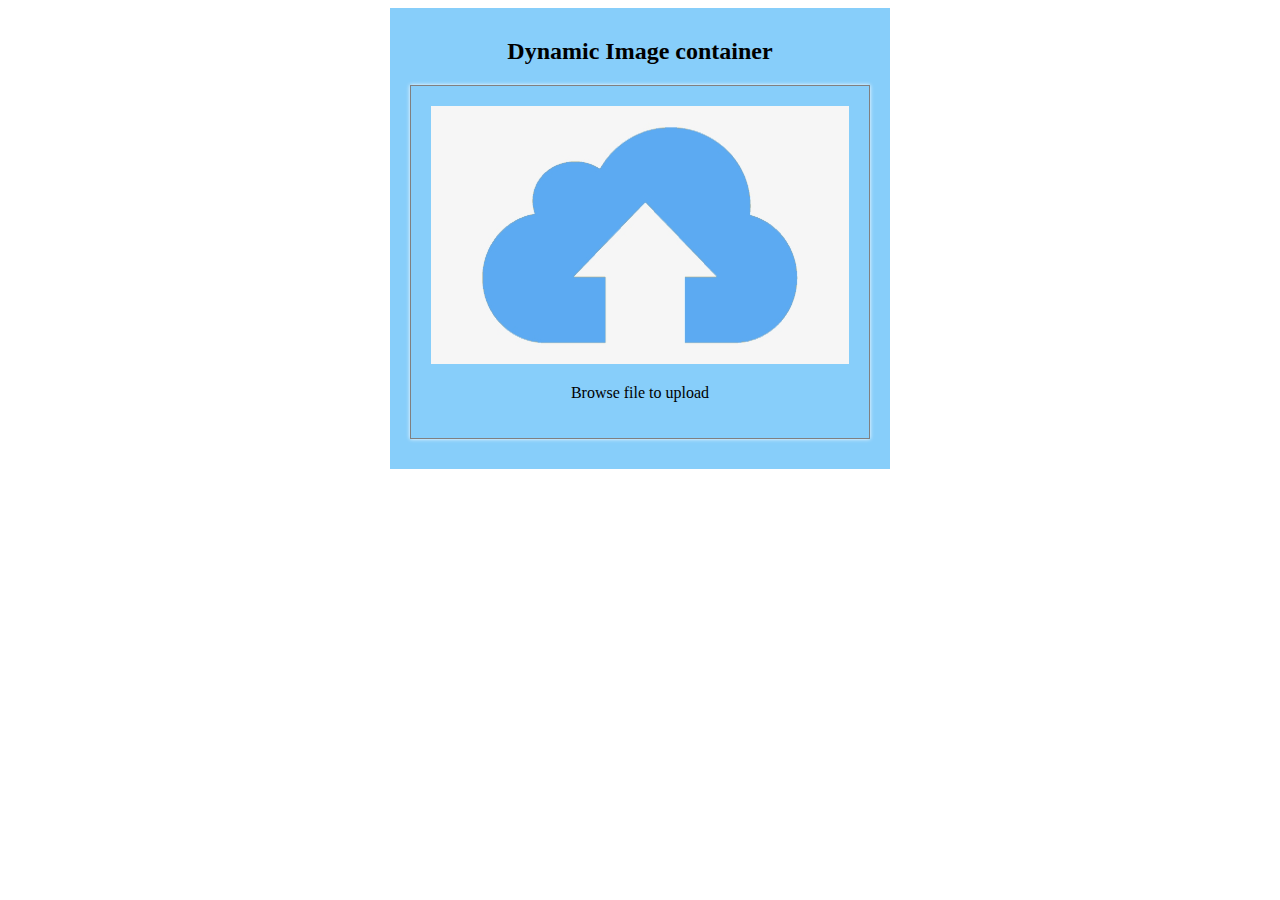
<file: dynamic-image-compresser-app/index.html>
<!DOCTYPE html>
<html lang="en">
<head>
    <meta charset="UTF-8">
    <meta http-equiv="X-UA-Compatible" content="IE=edge">
    <meta name="viewport" content="width=device-width, initial-scale=1.0">
    <title>Dynamic Image Compression App</title>


    <style>

        .center {
            text-align: center;
        }

        .upload-img img {
    width: 100%;
}

.container {
    width: 500px;
    margin: auto;
    padding: 10px 0;
    background-color: lightskyblue;
}

.container.active .image-render-element{
    display: block;
}

.image-render-element {
    background: lightseagreen;
    padding: 20px 0;
    display: none;
}

.upload-container {
    padding: 20px;
    border: 1px solid gray;
    margin: 20px;
    box-shadow: 0px 0px 4px 0px #fff;
}



.image-details, .image-compress-container {
    display: flex;
    justify-content: space-evenly;
    align-items: center;
    padding: 5px;
}



.image-details input {
    padding: 7px;
    font-size: 15px;
}

#download-img-btn {
    display: block;
    padding: 10px 20px;
    font-size: 18px;
    font-weight: 700;
    margin: 0 auto;
    background-color: black;
    color: #fff;
    cursor: pointer;
}


    @media screen and (min-width: 767px){

    }

     @media screen and (max-width : 540px){

     }

    </style>
</head>
<body>

    <div class="container">
        <h2 class="center">Dynamic Image container</h2>
        <div class="upload-container center">
            <input id="file-input" type="file" accept="image/*" hidden>
           
           <div class="upload-img">
                <img src="upload.png" alt="">
           </div>
            <p>Browse file to upload</p>
        </div>

        <div class="image-render-element">
            <div class="image-details">
                <div class="width-container">
                    <label for="width">Width</label>
                    <br>
                    <input  type="number">
                </div>
                <br>
                <div class="height-container">
                    <label for="height">Height</label>
                    <br>
                    <input type="number">
                </div>
            </div> 
             <br>
            <div class="image-compress-container">
                <div class="aspect-ratio">
                    <input type="checkbox" id="ratio" checked>
                    <label for="ratio">Lock aspect Ratio</label>
                </div>
                <br>
                <div class="image-quality">
                    <input type="checkbox" id="reduce-quality">
                    <label for="reduce-quality">Reduce Quality</label>
                </div>
            </div>
            <br>
            <button id="download-img-btn">Download Image</button>
        </div>
      

    </div>
    
    <script src="js/app.js"></script>
</body>
</html>
</file>
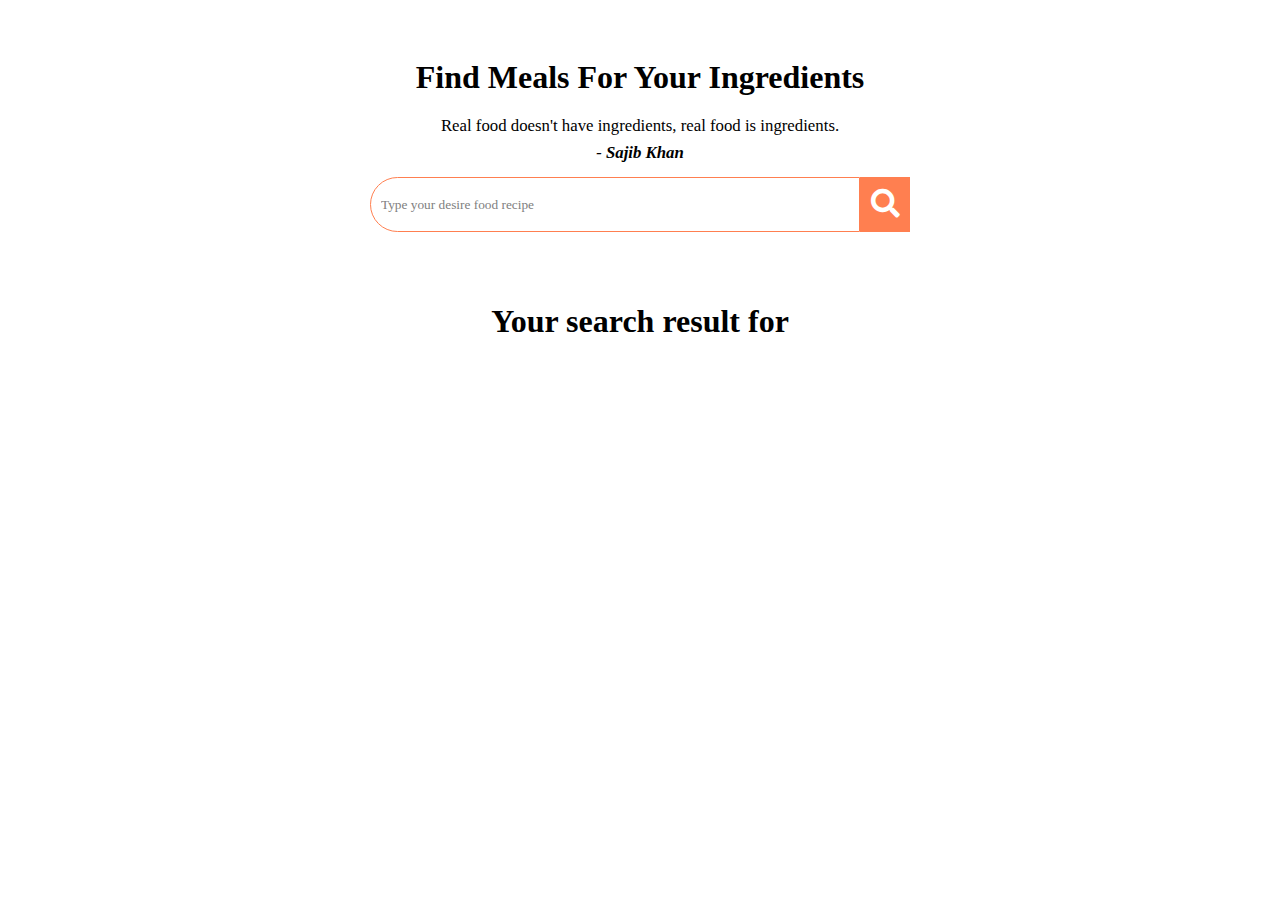
<file: food-recipe-website/index.html>
<!DOCTYPE html>
<html lang="en">
<head>
    <meta charset="UTF-8">
    <meta http-equiv="X-UA-Compatible" content="IE=edge">
    <meta name="viewport" content="width=device-width, initial-scale=1.0">
    <title>Food recipe copy</title>
    <link rel="stylesheet" href="https://cdnjs.cloudflare.com/ajax/libs/font-awesome/5.15.1/css/all.min.css"/>
    <link rel = "stylesheet" href = "style.css">
</head>
<body>
    
      <div class="container">
        <div class="meal-wrapper">
          <div class="meal-search">
            <h2 class="title">Find Meals For Your Ingredients</h2>
            <blockquote>Real food doesn't have ingredients, real food is ingredients.</blockquote>
            <cite>- Sajib Khan</cite>

            <div class="meal-search-box">
              <input type="text" class="search-control" placeholder="Type your desire food recipe" id="search-input">
              <button type="submit" class="search-btn btn" id="search-btn"><i class="fas fa-search"></i></button>
            </div>
          </div>

          <div class="meal-result">
            <h2 class="title">Your search result for </h2>
            <div id="meal">
              <!-- meal item-->

              <!-- <div class="meal-item">
                <div class="meal-img">
                  <img src="food.jpg" alt="">
                </div>
                <div class="meal-info">
                  <h3>Potato Chips</h3>
                  <a href="" class="recipe-btn">Get recipe</a>
                </div>
              </div> -->

              

              </div>
          </div>

          <!-- End meal item-->

          <div class = "meal-details">
            <!-- recipe close btn -->
            <button type = "button" class = "btn recipe-close-btn" id = "recipe-close-btn">
              <i class = "fas fa-times"></i>
            </button>
    
            <!-- meal content -->
            <div class = "meal-details-content">
              <!-- <h2 class = "recipe-title">Meals Name Here</h2>
              <p class = "recipe-category">Category Name</p>
              <div class = "recipe-instruct">
                <h3>Instructions:</h3>
                <p>Lorem ipsum, dolor sit amet consectetur adipisicing elit. Quo blanditiis quis accusantium natus! Porro, reiciendis maiores molestiae distinctio veniam ratione ex provident ipsa, soluta suscipit quam eos velit autem iste!</p>
                <p>Lorem ipsum dolor sit amet consectetur adipisicing elit. Amet aliquam voluptatibus ad obcaecati magnam, esse numquam nisi ut adipisci in?</p>
              </div>
              <div class = "recipe-meal-img">
                <img src = "food.jpg" alt = "">
              </div>
              <div class = "recipe-link">
                <a href = "#" target = "_blank">Watch Video</a>
              </div> -->
            </div>
            </div>
            
        </div>
      </div>
    <script src="script.js"></script>
</body>
</html>
</file>
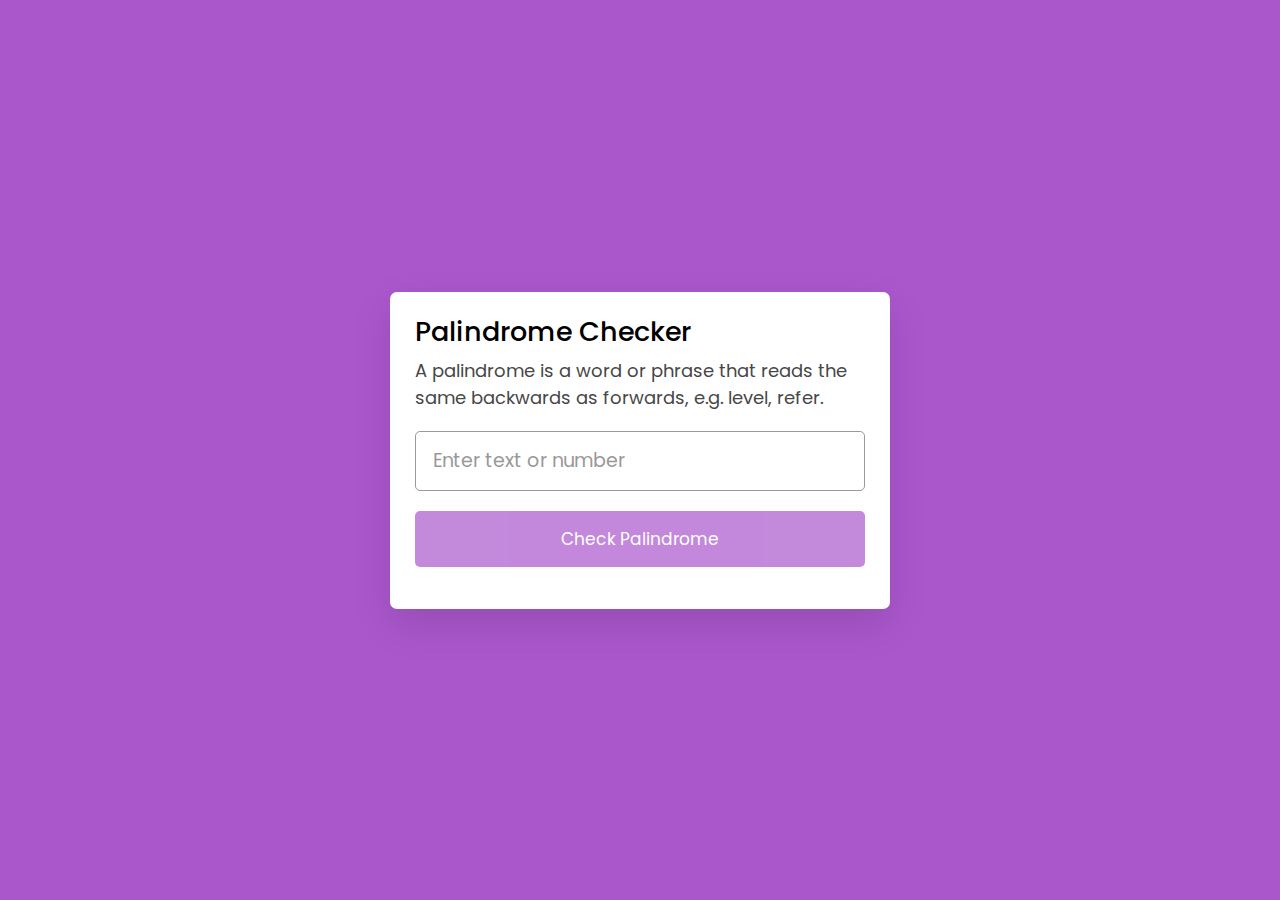
<file: palindrome-checker-app/index.html>
<!DOCTYPE html>
<html lang="en">
<head>
    <meta charset="UTF-8">
    <meta http-equiv="X-UA-Compatible" content="IE=edge">
    <meta name="viewport" content="width=device-width, initial-scale=1.0">
    <title>Palindrome Checker app build using vanilla Js</title>
    <link rel="stylesheet" href="style.css">
</head>
<body>
   
        <div class="wrapper">
            <header>
                <h1>Palindrome Checker</h1>
                <p>A palindrome is a word or phrase that reads the same backwards as forwards, e.g. level, refer.</p>
            </header>
            <div class="inputs">
                <input type="text" spellcheck="false" placeholder="Enter text or number">
                <button>Check Palindrome</button>
            </div>
            <p class="info-txt"></p>
        </div>
    
    <script src="index.js"></script>
</body>
</html>
</file>
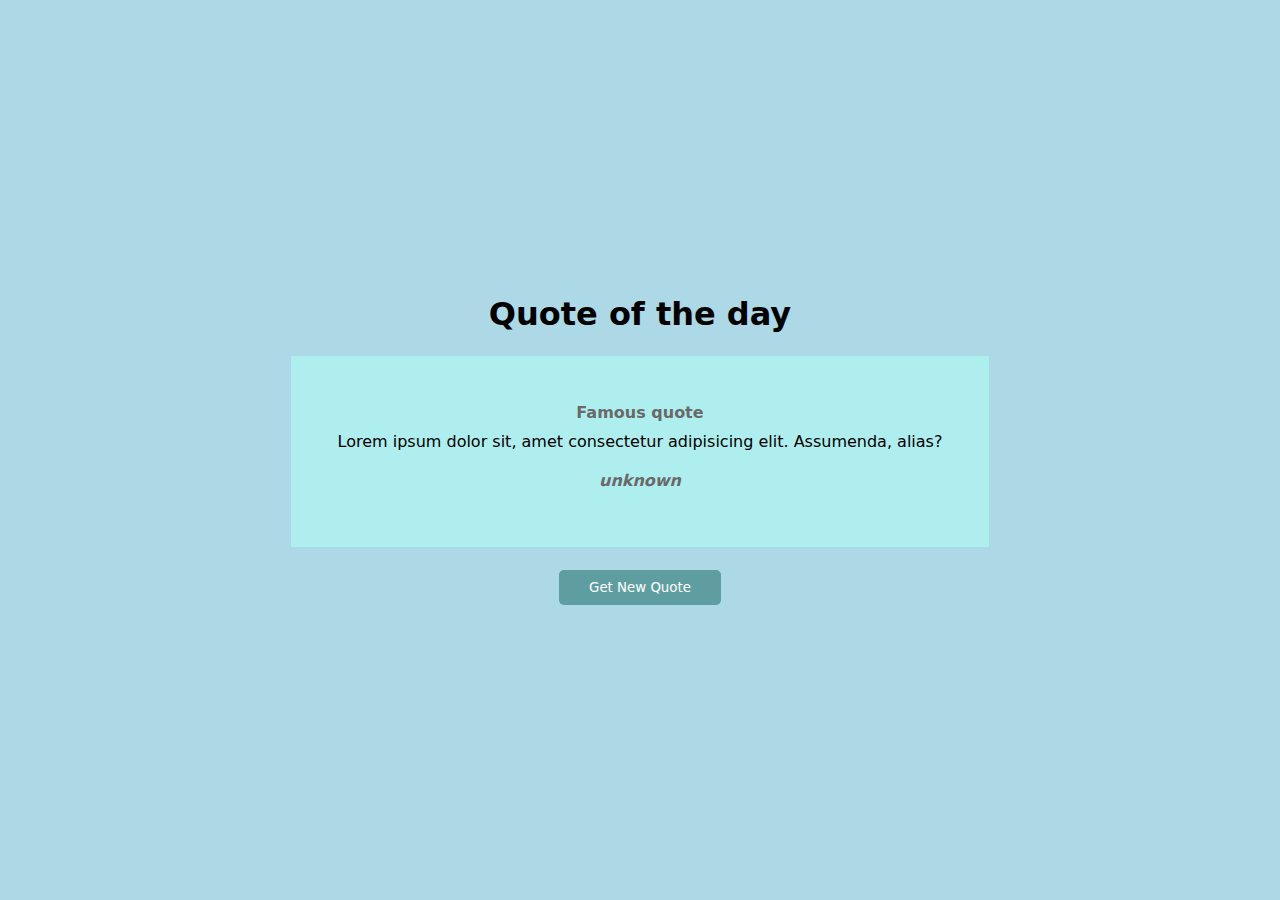
<file: random-quote-app/index.html>
<!DOCTYPE html>
<html lang="en">
<head>
    <meta charset="UTF-8">
    <meta http-equiv="X-UA-Compatible" content="IE=edge">
    <meta name="viewport" content="width=device-width, initial-scale=1.0">
    <title>Random quote generator Using API | Vanilla  js project</title>
    <link rel="stylesheet" href="style.css">
</head>
<body>

    <div class="wrapper">
        <h2>Quote of the day</h2>
        <div class="quote-info">
            <h4 id="quote-tag">Famous quote</h4>
            <blockquote id="quote-description">Lorem ipsum dolor sit, amet consectetur adipisicing elit. Assumenda, alias?</blockquote>
            <cite id="quote-author">unknown</cite>

        </div>

        <div class="quote">
            <button type="button"  id="quote-btn">Get New Quote</button>
        </div>
    </div>


    
    <script src="index.js"></script>
</body>
</html>
</file>
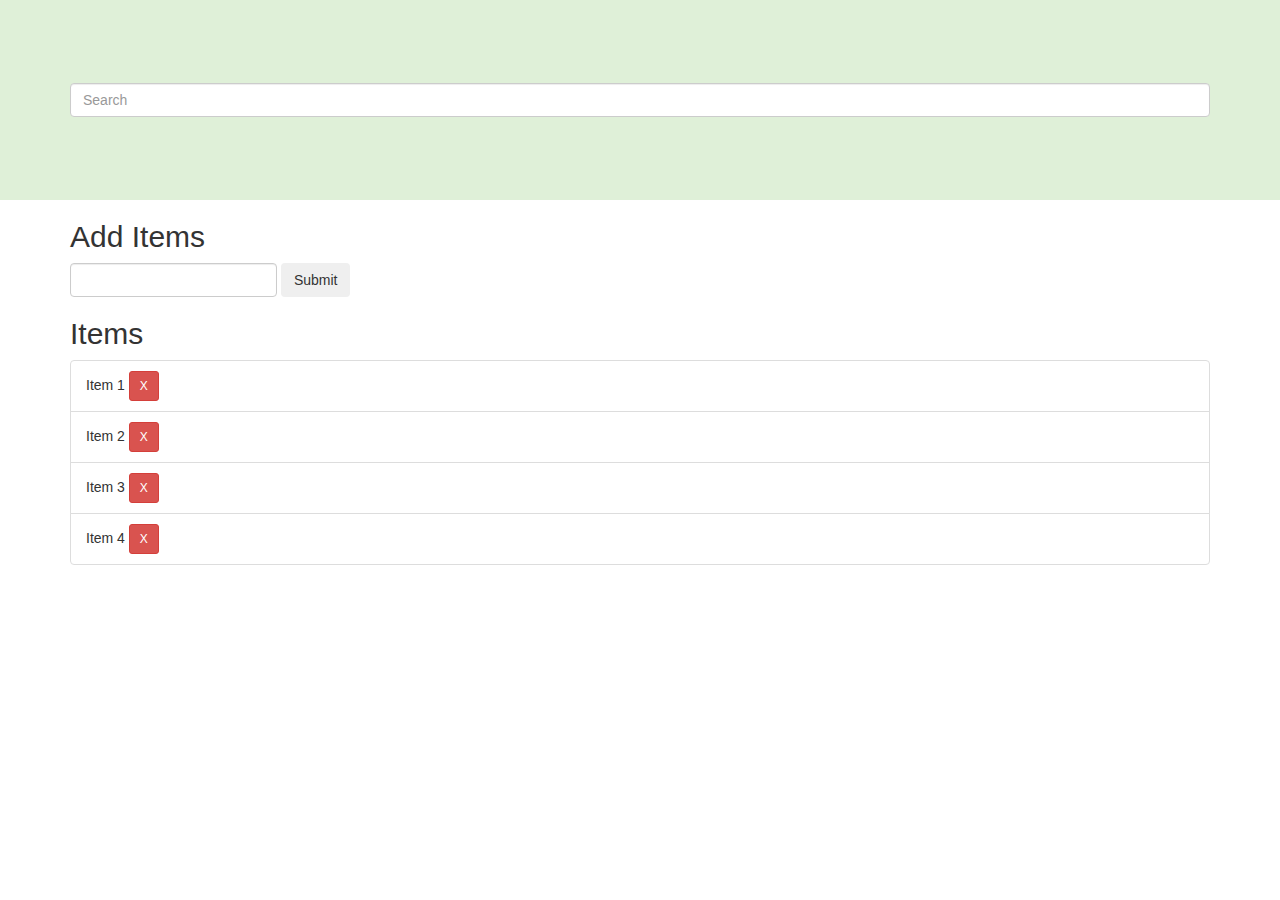
<file: to-do-app/index.html>
<!DOCTYPE html>
<html lang="en">
<head>
    <meta charset="UTF-8">
    <meta http-equiv="X-UA-Compatible" content="IE=edge">
    <meta name="viewport" content="width=device-width, initial-scale=1.0">
    <title>TO DO Application Using Vanilla JS</title>
    <link rel="stylesheet" href="https://cdn.jsdelivr.net/npm/bootstrap@3.3.7/dist/css/bootstrap.min.css">
    <link rel="stylesheet" href="style.css">
</head>
<body>
    
    <header id="main-header" class="bg-success text-white p-4 mb-3">
        <div class="container">
            <div class="row d-flex justify-content-between align-items-center">
                
                <div class="col-md-12">
                    <input id="filter" class="form-control mr-sm-2" type="search" placeholder="Search" aria-label="Search">
                </div>
            
            </div>
        </div>
      </header>

      <div class="container">
       <div id="main" class="card card-body">
        <h2 class="title">Add Items</h2>
        <form id="addForm" class="form-inline mb-3">
          <input type="text" class="form-control mr-2" id="item">
          <input type="submit" class="btn btn-dark" value="Submit">
        </form>
        <h2 class="title">Items</h2>
        <ul id="items" class="list-group">
          <li class="list-group-item">Item 1 <button class="btn btn-danger btn-sm float-right delete">X</button></li>
          <li class="list-group-item">Item 2 <button class="btn btn-danger btn-sm float-right delete">X</button></li>
          <li class="list-group-item">Item 3 <button class="btn btn-danger btn-sm float-right delete">X</button></li>
          <li class="list-group-item">Item 4 <button class="btn btn-danger btn-sm float-right delete">X</button></li>
        </ul>
       </div>
      </div>


    
<script src="index.js"></script>
</body>
</html>
</file>
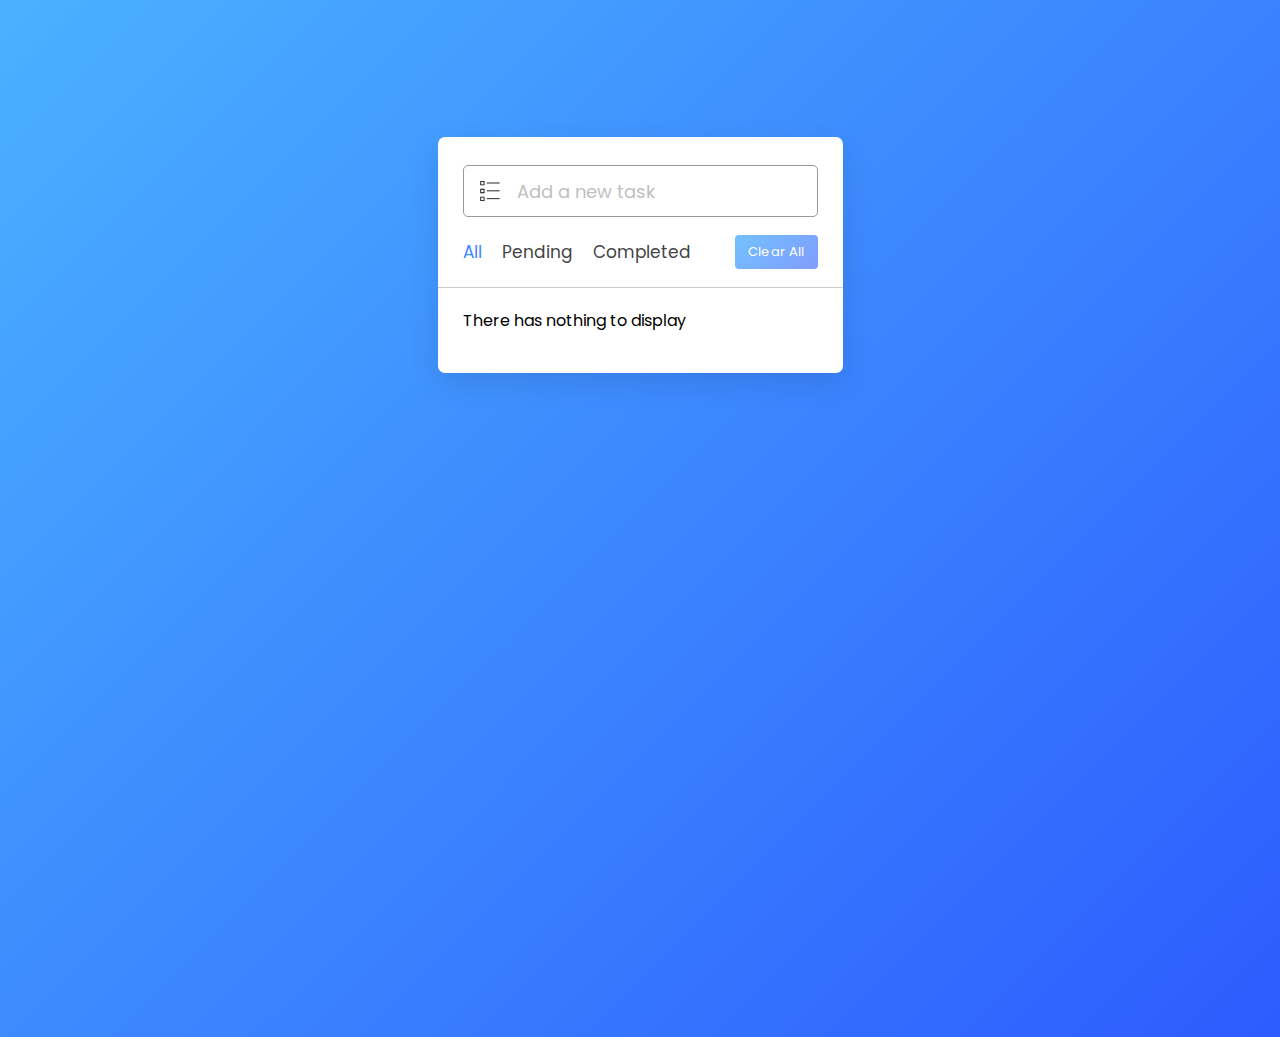
<file: TO-DO-List/index.html>
<!DOCTYPE html>
<html lang="en" dir="ltr">
  <head>
    <meta charset="utf-8">  
    <title>Todo List App in JavaScript | CodingNepal</title>
    <link rel="stylesheet" href="style.css">
    <meta name="viewport" content="width=device-width, initial-scale=1.0">
    <!-- Iconscout Link For Icons -->
    <link rel="stylesheet" href="https://cdnjs.cloudflare.com/ajax/libs/font-awesome/6.1.2/css/all.min.css"/>
  </head>
  <body>
    <div class="wrapper">
      <div class="task-input">
        <img src="bar-icon.svg" alt="icon">
        <input type="text" id="" placeholder="Add a new task">
      </div>
      <div class="controls">
        <div class="filters">
          <span class="active" id="all">All</span>
          <span id="pending">Pending</span>
          <span id="completed">Completed</span>
        </div>
        <button class="clear-btn">Clear All</button>
      </div>
      <ul class="task-box"></ul>
    </div>

    <script src="index.js"></script>

  </body>
</html>
</file>
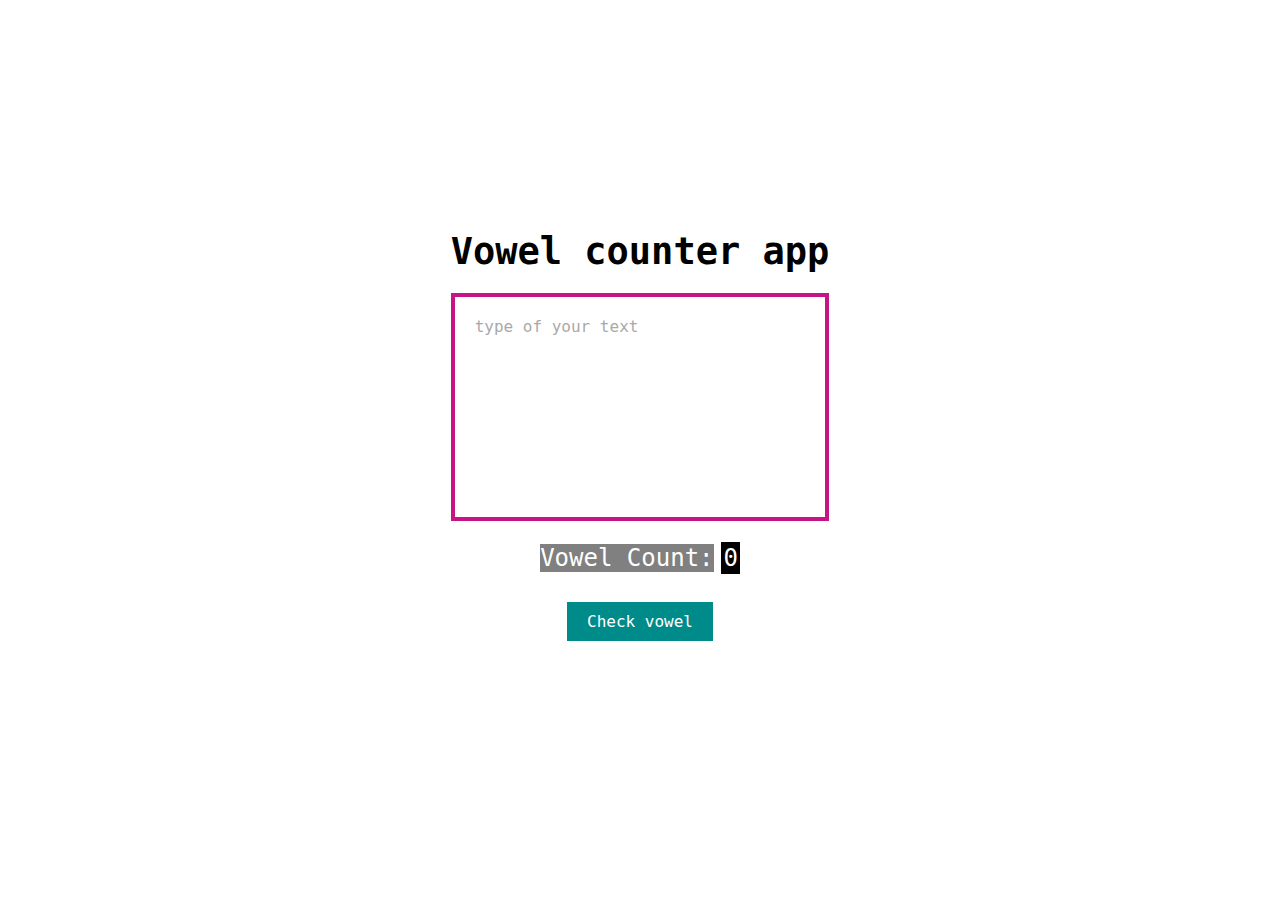
<file: vowel-counter-app/index.html>
<!DOCTYPE html>
<html lang="en">
<head>
    <meta charset="UTF-8">
    <meta http-equiv="X-UA-Compatible" content="IE=edge">
    <meta name="viewport" content="width=device-width, initial-scale=1.0">
    <title>Vowel count app</title>
    <link rel="stylesheet" href="style.css">
</head>
<body>

    <div class="wrapper">
        <h2>Vowel counter app</h2>
        <textarea name="text" id="userInput" cols="30" rows="12" placeholder="type of your text"></textarea>

        <div class="count-vowel">
            <span class="count-title">Vowel Count:</span>            
            <span id="vowelCount">0</span>
        </div>

        <button type="button" id="checkBtn">Check vowel</button>
    </div>
    

    <script src="index.js"></script>
</body>
</html>
</file>
<file: food-recipe-website/style.css>
*{
    padding: 0;
    margin: 0;
    box-sizing: border-box;
}

body{
    font-size : 1.05rem;
    font-weight: 300;
    line-height: 1.6
}

 /* */

 .btn {
    font-family: inherit;
    cursor: pointer;
    outline: 0;
    font-size: 1.05rem;

 }

 .title{
    font-size: 32px;
    margin-bottom: 10px;
 }

 /* */

 .container {
    min-height: auto;
 }

.meal-wrapper{
    max-width: 1280px;
    padding: 20px;
    margin: 0 auto;
    text-align: center;

}


.meal-search cite {
    font-weight: 800;
}

.meal-search{
    margin: 2rem 0;
}


.meal-search-box {display: flex;margin: 10px 0;align-items: stretch}

.search-control, .search-btn {
    width: 100%;
}

.search-control {
    padding: 10px;
    outline: 0;
    border: 1px solid coral;
    color: coral;
    border-bottom-left-radius: 50px;
    border-top-left-radius: 50px;
}

.search-control::placeholder {
    color: gray;
    font-family: Georgia, 'Times New Roman', Times, serif;
    
}

.search-btn {
    font-size: 1.8rem;
    width: 55px;
    height: 55px;
    background: coral;
    outline: 0;
    border: navajowhite;
    color: #fff;
}

#meal{
    margin: 2.4rem 0;
}
.meal-item{
    border-radius: 1rem;
    overflow: hidden;
    box-shadow: 0 4px 21px -12px rgba(0, 0, 0, 0.79);
    margin: 2rem 0;
}
.meal-img img{
    width: 100%;
    display: block;
}
.meal-name{
    padding: 1.5rem 0.5rem;
}
.meal-name h3{
    font-size: 1.4rem;
}
.recipe-btn{
    text-decoration: none;
    color: coral;
    background: coral;
    font-weight: 500;
    font-size: 1.1rem;
    padding: 0.75rem 0;
    display: block;
    width: 175px;
    margin: 1rem auto;
    border-radius: 2rem;
}
.recipe-btn:hover{
    background: black;
}

.meal-result{
    margin-top: 4rem;
}
#meal{
    margin: 2.4rem 0;
}
.meal-item{
    border-radius: 1rem;
    overflow: hidden;
    box-shadow: 0 4px 21px -12px rgba(0, 0, 0, 0.79);
    margin: 2rem 0;
}
.meal-img img{
    width: 100%;
    display: block;
}
.meal-name{
    padding: 1.5rem 0.5rem;
}
.meal-name h3{
    font-size: 1.4rem;
}
.recipe-btn{
    text-decoration: none;
    color: #fff;
    background: coral;
    font-weight: 500;
    font-size: 1.1rem;
    padding: 0.75rem 0;
    display: block;
    width: 175px;
    margin: 1rem auto;
    border-radius: 2rem;
}
.recipe-btn:hover{
    background: orange;
    color: #fff;
}

/* meal details */

.meal-details{
    position: fixed;
    top: 50%;
    left: 50%;
    transform: translate(-50%, -50%);
    color: #fff;
    background: coral;
    border-radius: 1rem;
    width: 90%;
    height: 90%;
    overflow-y: scroll;
    display: none;
    padding: 2rem 0;
}


.showRecipe{
    display: block;
}

.meal-details-content{
    margin: 2rem;
}
.meal-details-content p:not(.recipe-category){
    padding: 1rem 0;
}
.recipe-close-btn{
    position: absolute;
    right: 2rem;
    top: 2rem;
    font-size: 1.8rem;
    background: #fff;
    color: black;
    border: none;
    width: 35px;
    height: 35px;
    border-radius: 50%;
    display: flex;
    align-items: center;
    justify-content: center;
    opacity: 0.9;
}
.recipe-title{
    letter-spacing: 1px;
    padding-bottom: 1rem;
}
.recipe-category{
    background: #fff;
    color: coral;
    font-weight: 600;
    display: inline-block;
    padding: 0.2rem 0.5rem;
    border-radius: 0.3rem;
}

.recipe-instruct{
    padding: 1rem 0;
}
.recipe-meal-img img{
    width: 100px;
    height: 100px;
    border-radius: 50%;
    margin: 0 auto;
    display: block;
}
.recipe-link{
    margin: 1.4rem 0;
}
.recipe-link a{
    color: #fff;
    font-size: 1.2rem;
    font-weight: 700;
    transition: all 0.4s linear;

}
.recipe-link a:hover{
    opacity: 0.8;
}

@media screen and (min-width: 600px) {

.meal-search-box {
    width: 540px;
    margin-left: auto;
    margin-right: auto;
}

}

@media screen and (min-width: 768px) {
    #meal{
        display: grid;
        grid-template-columns: repeat(2, 1fr);
        gap: 5px;
        row-gap: 20px;
    }

    .meal-item{
        margin: 0;
    }
}


@media screen and (min-width: 992px) {
    #meal{
        grid-template-columns: repeat(3, 1fr);
    }
}
</file>
<file: palindrome-checker-app/style.css>
/* Import Google Font - Poppins */
@import url('https://fonts.googleapis.com/css2?family=Poppins:wght@400;500;600;700&display=swap');
*{
  margin: 0;
  padding: 0;
  box-sizing: border-box;
  font-family: 'Poppins', sans-serif;
}
body{
  display: flex;
  padding: 0 10px;
  align-items: center;
  justify-content: center;
  min-height: 100vh;
  background: #AA57CC;
}
::selection{
  color: #fff;
  background: rgb(170,87,204,0.8);
}
.wrapper{
  max-width: 500px;
  background: #fff;
  border-radius: 7px;
  padding: 20px 25px 15px;
  box-shadow: 0 15px 40px rgba(0,0,0,0.12);
}
header h1{
  font-size: 27px;
  font-weight: 500;
}
header p{
  margin-top: 5px;
  font-size: 18px;
  color: #474747;
}
.inputs{
  margin: 20px 0 27px;
}
.inputs input{
  width: 100%;
  height: 60px;
  outline: none;
  padding: 0 17px;
  font-size: 19px;
  border-radius: 5px;
  border: 1px solid #999;
  transition: 0.1s ease;
}
.inputs input::placeholder{
  color: #999999;
}
.inputs input:focus{
  box-shadow: 0 3px 6px rgba(0,0,0,0.13);
}
.inputs input:focus::placeholder{
  color: #bebebe;
}
.inputs button{
  width: 100%;
  height: 56px;
  border: none;
  opacity: 0.7;
  outline: none;
  color: #fff;
  cursor: pointer;
  font-size: 17px;
  margin-top: 20px;
  border-radius: 5px;
  pointer-events: none;
  background: #AA57CC;
  transition: opacity 0.15s ease;
}
.inputs button.active{
  opacity: 1;
  pointer-events: auto;
}
.info-txt{
  display: none;
  font-size: 19px;
  text-align: center;
  margin-bottom: 18px;
}
.info-txt span{
  color: #AA57CC;
}

@media (max-width: 520px) {
  .wrapper{
    padding: 17px 20px 10px;
  }
  header h1{
    font-size: 25px;
  }
  header p{
    font-size: 16px;
  }
  .inputs input{
    height: 54px;
    font-size: 17px;
  }
  .inputs button{
    height: 50px;
    font-size: 16px;
    margin-top: 17px;
  }
  .info-txt{
    font-size: 18px;
  }
}
</file>
<file: random-quote-app/style.css>
* {
    margin: 0;
    padding: 0;
    box-sizing: border-box;
    font-family: system-ui;
}

body {
    height: 100vh;
    display: flex;
    justify-content: center;
    align-items: center;
    background-color: lightblue;
}

.wrapper {
    text-align: center;
}


.wrapper h2 {
    font-size: 32px;
}

.quote-info {
    margin: 23px;
    background: paleturquoise;
    padding: 47px;
}

.quote-info h4, cite {
    margin-bottom: 10px;
    color: dimgray;
}

.quote-info cite {
    font-weight: 800;
    display: block;
    margin-top: 20px;
}

#quote-btn {
    background: cadetblue;
    border: navajowhite;
    color: #fff;
    padding: 10px 30px;
    border-radius: 5px;
    cursor: pointer;
}
</file>
<file: to-do-app/style.css>
#filter {
    background: #fff;
}

#main-header {
    height: 200px;
    display: flex;
    align-items: center;
}
</file>
<file: TO-DO-List/style.css>
/* Import Google Font - Poppins */
@import url('https://fonts.googleapis.com/css2?family=Poppins:wght@400;500;600;700&display=swap');
*{
  margin: 0;
  padding: 0;
  box-sizing: border-box;
  font-family: 'Poppins', sans-serif;
}
body{
  width: 100%;
  height: 100vh;
  overflow: hidden;
  background: linear-gradient(135deg, #4AB1FF, #2D5CFE);
}
::selection{
  color: #fff;
  background: #3C87FF;
}
.wrapper{
  max-width: 405px;
  padding: 28px 0 30px;
  margin: 137px auto;
  background: #fff;
  border-radius: 7px;
  box-shadow: 0 10px 30px rgba(0,0,0,0.1);
}
.task-input{
  height: 52px;
  padding: 0 25px;
  position: relative;
}
.task-input img{
  top: 50%;
  position: absolute;
  transform: translate(17px, -50%);
  width: 20px;
}
.task-input input{
  height: 100%;
  width: 100%;
  outline: none;
  font-size: 18px;
  border-radius: 5px;
  padding: 0 20px 0 53px;
  border: 1px solid #999;
}
.task-input input:focus,
.task-input input.active{
  padding-left: 52px;
  border: 2px solid #3C87FF;
}
.task-input input::placeholder{
  color: #bfbfbf;
}
.controls, li{
  display: flex;
  align-items: center;
  justify-content: space-between;
}
.controls{
  padding: 18px 25px;
  border-bottom: 1px solid #ccc;
}
.filters span{
  margin: 0 8px;
  font-size: 17px;
  color: #444444;
  cursor: pointer;
}
.filters span:first-child{
  margin-left: 0;
}
.filters span.active{
  color: #3C87FF;
}
.controls .clear-btn{
  border: none;
  opacity: 0.6;
  outline: none;
  color: #fff;
  cursor: pointer;
  font-size: 13px;
  padding: 7px 13px;
  border-radius: 4px;
  letter-spacing: 0.3px;
  transition: transform 0.25s ease;
  background: linear-gradient(135deg, #1798fb 0%, #2D5CFE 100%);
}
.clear-btn.active{
  opacity: 0.9;
  pointer-events: auto;
}
.clear-btn:active{
  transform: scale(0.93);
}
.task-box{
  margin-top: 20px;
  margin-right: 5px;
  padding: 0 20px 10px 25px;
}
.task-box.overflow{
  overflow-y: auto;
  max-height: 300px;
}
.task-box::-webkit-scrollbar{
  width: 5px;
}
.task-box::-webkit-scrollbar-track{
  background: #f1f1f1;
  border-radius: 25px;
}
.task-box::-webkit-scrollbar-thumb{
  background: #e6e6e6;
  border-radius: 25px;
}
.task-box .task{
  list-style: none;
  font-size: 17px;
  margin-bottom: 18px;
  padding-bottom: 16px;
  align-items: flex-start;
  border-bottom: 1px solid #ccc;
}
.task-box .task:last-child{
  margin-bottom: 0;
  border-bottom: 0;
  padding-bottom: 0;
}
.task-box .task label{
  display: flex;
  align-items: flex-start;
}
.task label input{
  margin-top: 7px;
  accent-color: #3C87FF;
}
.task label p{
  user-select: none;
  margin-left: 12px;
  word-wrap: break-word;
}
.task label p.checked{
  text-decoration: line-through;
}
.task-box .settings{
  position: relative;
}
.settings :where(i, li){
  cursor: pointer;
}
.settings .task-menu{
  z-index: 10;
  right: -5px;
  bottom: -65px;
  padding: 5px 0;
  background: #fff;
  position: absolute;
  border-radius: 4px;
  transform: scale(0);
  transform-origin: top right;
  box-shadow: 0 0 6px rgba(0,0,0,0.15);
  transition: transform 0.2s ease;
}
.task-box .task:last-child .task-menu{
  bottom: 0;
  transform-origin: bottom right;
}
.task-box .task:first-child .task-menu{
  bottom: -65px;
  transform-origin: top right;
}
.task-menu.show{
  transform: scale(1);
}
.task-menu li{
  height: 25px;
  font-size: 16px;
  margin-bottom: 2px;
  padding: 17px 15px;
  cursor: pointer;
  justify-content: flex-start;
}
.task-menu li:last-child{
  margin-bottom: 0;
}
.settings li:hover{
  background: #f5f5f5;
}
.settings li i{
  padding-right: 8px;
}

@media (max-width: 400px) {
  body{
    padding: 0 10px;
  }
  .wrapper {
    padding: 20px 0;
  }
  .filters span{
    margin: 0 5px;
  }
  .task-input{
    padding: 0 20px;
  }
  .controls{
    padding: 18px 20px;
  }
  .task-box{
    margin-top: 20px;
    margin-right: 5px;
    padding: 0 15px 10px 20px;
  }
  .task label input{
    margin-top: 4px;
  }
}
</file>
<file: vowel-counter-app/style.css>
* {
    margin: 0;
    padding: 0;
    box-sizing: border-box;
}

body {
    display: flex;
    justify-content: center;
    align-items: center;
    height: 100vh;
    font-family: monospace;
}

.wrapper {
    text-align: center;
}

.wrapper h2 {
    margin-bottom: 20px;
    font-size: 37px;
}

.wrapper textarea {
    resize: none;
    border: 4px solid mediumvioletred;
    outline: 0;
    width: 100%;
    padding: 20px;
}

.wrapper ::placeholder {color: darkgrey;font-size: 16px;}

.count-vowel {
    margin-top: 20px;
}

.count-title {
    background: gray;
    outline: none;
    font-size: 24px;
    color: #fff;
}

button#checkBtn {
    margin: 30px;
    background: darkcyan;
    color: #fff;
    outline: 0;
    border: none;
    padding: 10px 20px;
    font-size: 16px;
    cursor: pointer;
    font-family: monospace;
}

span#vowelCount {
    background: black;
    font-size: 24px;
    padding: 2px;
    color: #fff;
}
</file>
